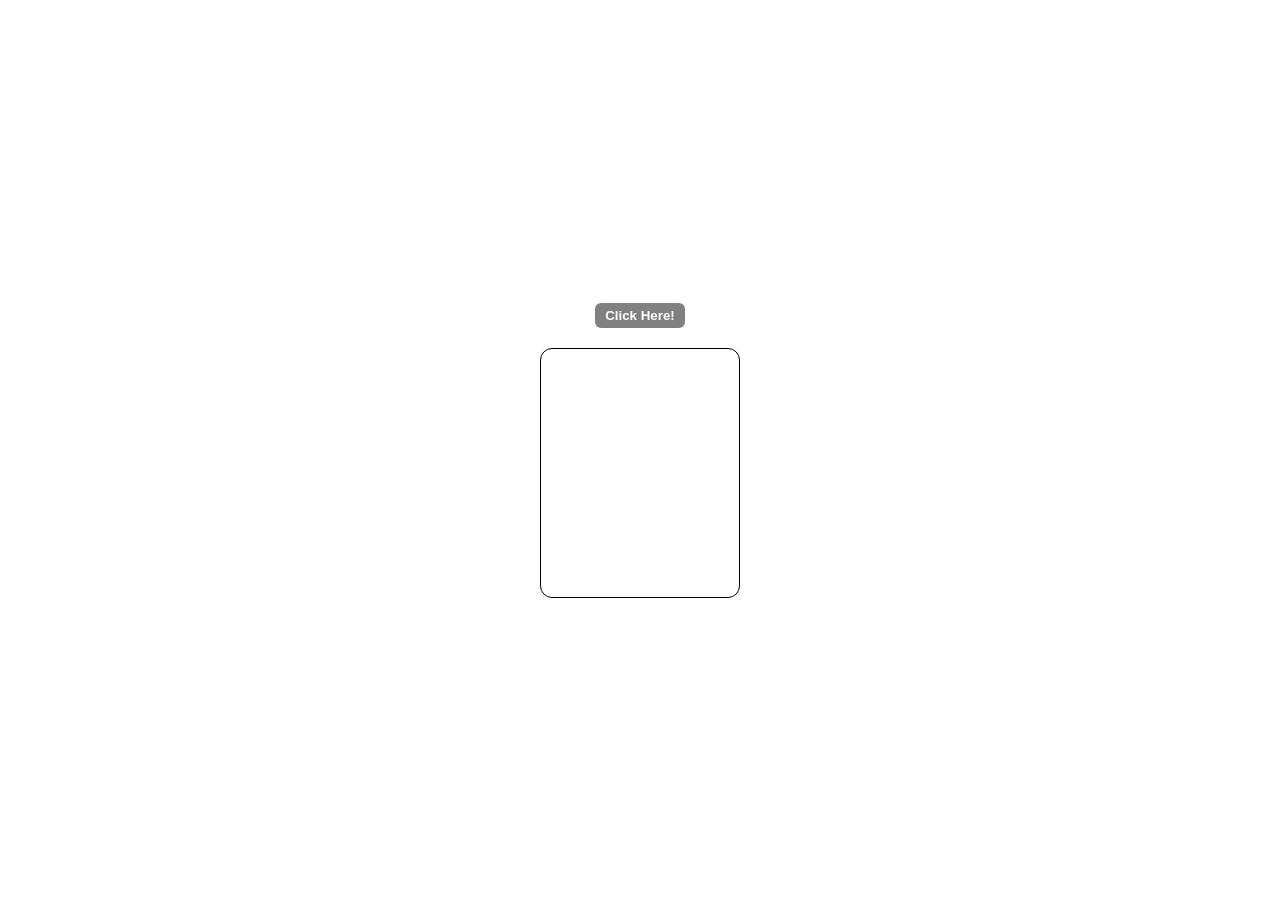
<file: Api project/index.html>
<!DOCTYPE html>
<html lang="en">

<head>
    <meta charset="UTF-8">
    <meta name="viewport" content="width=device-width, initial-scale=1.0">
    <title>Not App</title>
    <style>
        * {
            padding: 0;
            margin: 0;
            box-sizing: border-box;
        }

        html,
        body {
            height: 100vh;
            width: 100%;
            display: flex;
            align-items: center;
            justify-content: center;
            flex-direction: column;
            gap: 20px;
        }

        .box {
            height: 250px;
            width: 200px;
            border: 1px solid black;
            padding: 10px;
            border-radius: 12px;
        }

        button {
            padding: 5px 10px;
            border-radius: 6px;
            border: none;
            cursor: pointer;
            color: white;
            font-weight: 700;
            background-color: gray;
        }
    </style>
</head>

<body>
    <button onclick="getData()">Click Here!</button>
    <div class="box"></div>
    <script>
        let url = "https://jsonplaceholder.typicode.com/comments";
        let box = document.querySelector(".box");

        async function getData() {

            let random = Math.round(Math.random() * 500);
            const data = await fetch(url);
            const response = await data.json();

            box.innerText = `Body : ${response[random].body}`

        }

    </script>
</body>

</html>
</file>
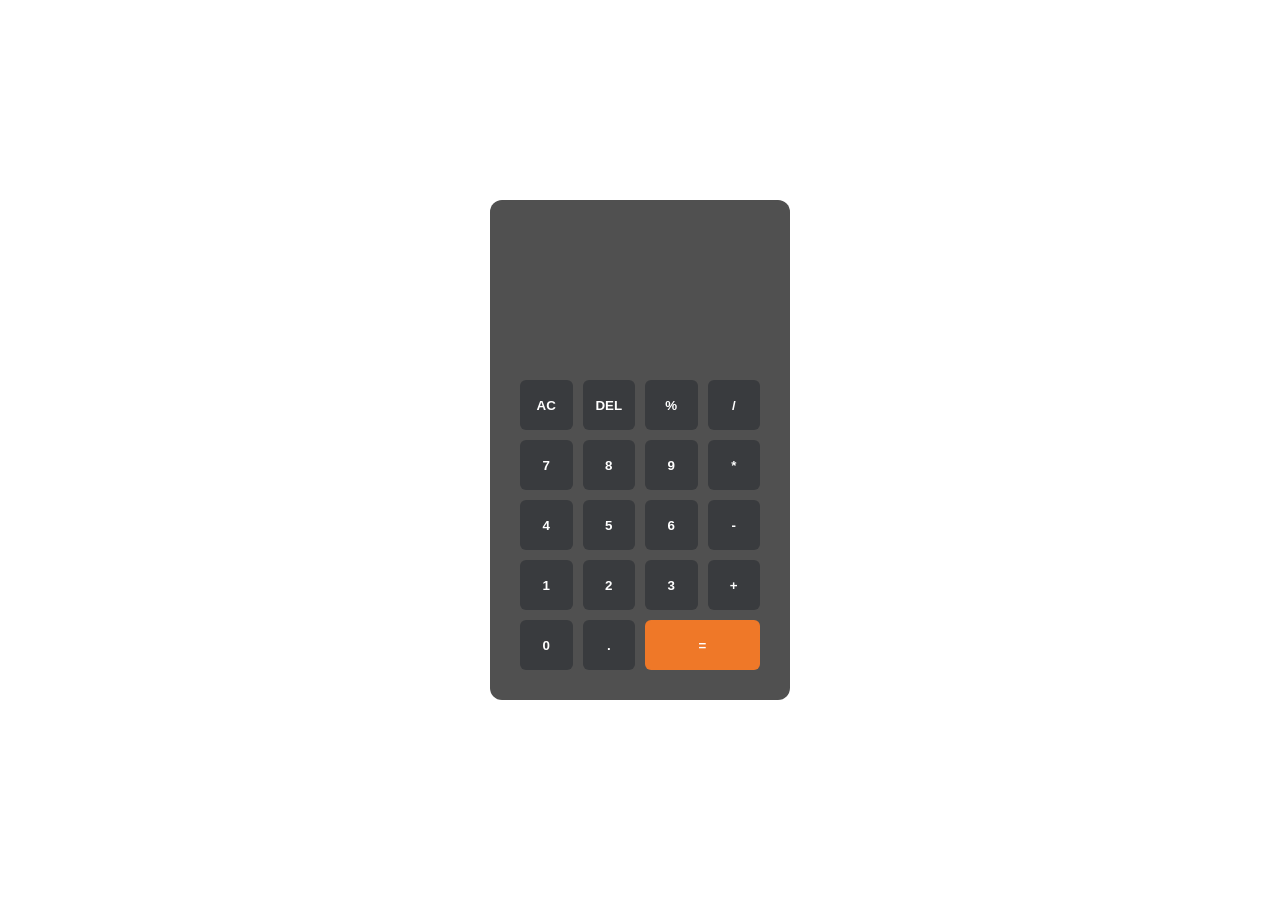
<file: Calculator/index.html>
<!DOCTYPE html>
<html lang="en">

<head>
    <meta charset="UTF-8">
    <meta name="viewport" content="width=device-width, initial-scale=1.0">
    <title>Calculator</title>
    <link rel="stylesheet" href="style.css">
</head>

<body>
    <div class="container">
        <div class="display-area">
            <input type="text" readonly id="display">
        </div>
        <div class="buttons-area">
            <button onclick="cleaarAll()">AC</button>
            <button onclick="clearOne()">DEL</button>
            <button onclick="append('%')">%</button>
            <button onclick="append('/')">/</button>
            <button onclick="append('7')">7</button>
            <button onclick="append('8')">8</button>
            <button onclick="append('9')">9</button>
            <button onclick="append('*')">*</button>
            <button onclick="append('4')">4</button>
            <button onclick="append('5')">5</button>
            <button onclick="append('6')">6</button>
            <button onclick="append('-')">-</button>
            <button onclick="append('1')">1</button>
            <button onclick="append('2')">2</button>
            <button onclick="append('3')">3</button>
            <button onclick="append('+')">+</button>
            <button onclick="append('0')">0</button>
            <button onclick="append('.')">.</button>
            <button onclick="cal()" id="equalTo">=</button>
        </div>
    </div>
    <script src="script.js"></script>
</body>

</html>
</file>
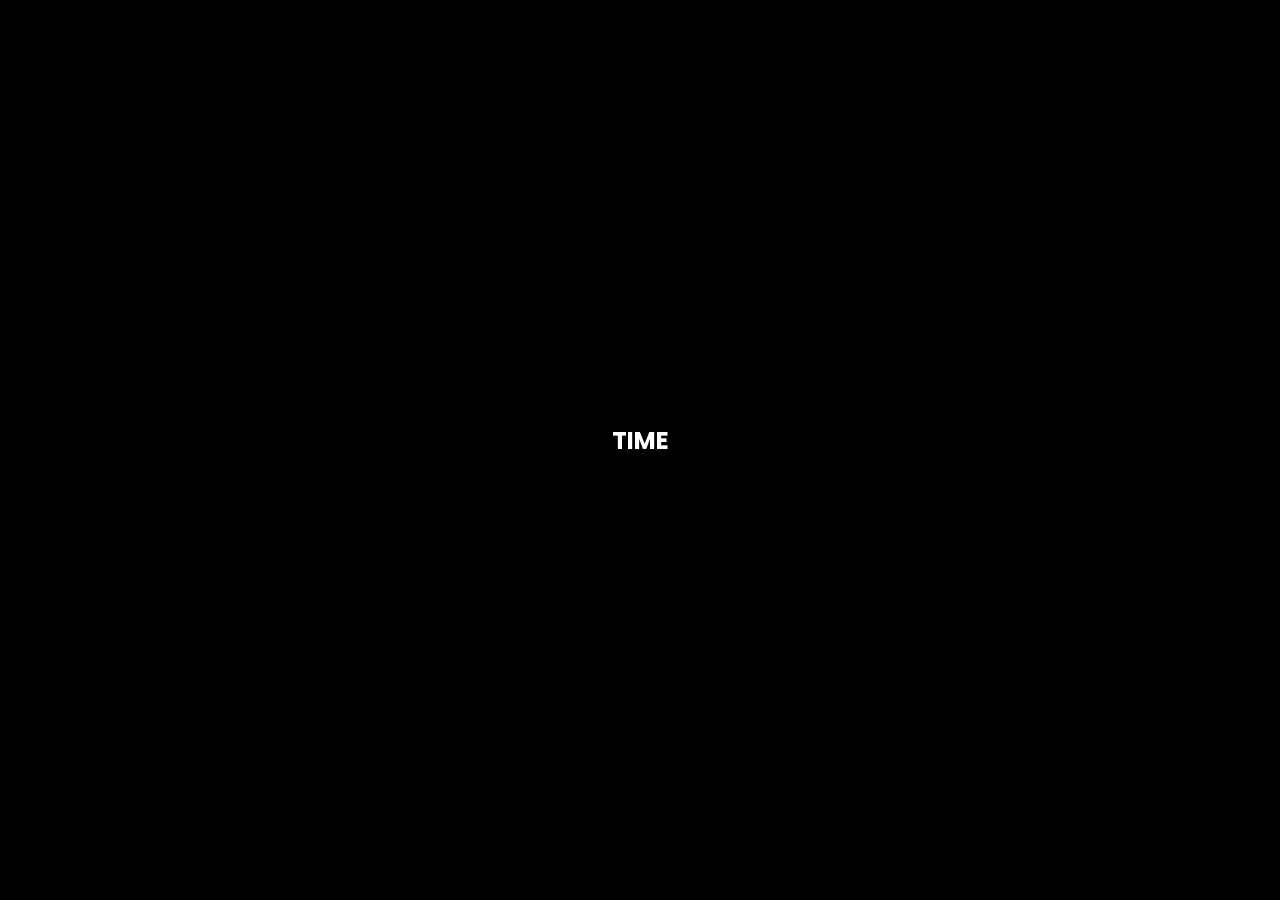
<file: Clock/index.html>
<!DOCTYPE html>
<html lang="en">

<head>
    <meta charset="UTF-8">
    <meta name="viewport" content="width=device-width, initial-scale=1.0">
    <title>Clock</title>
    <link rel="stylesheet" href="style.css">
</head>

<body>
    <h2>TIME</h2>
    <div id="time"></div>
    <script src="script.js"></script>
</body>

</html>
</file>
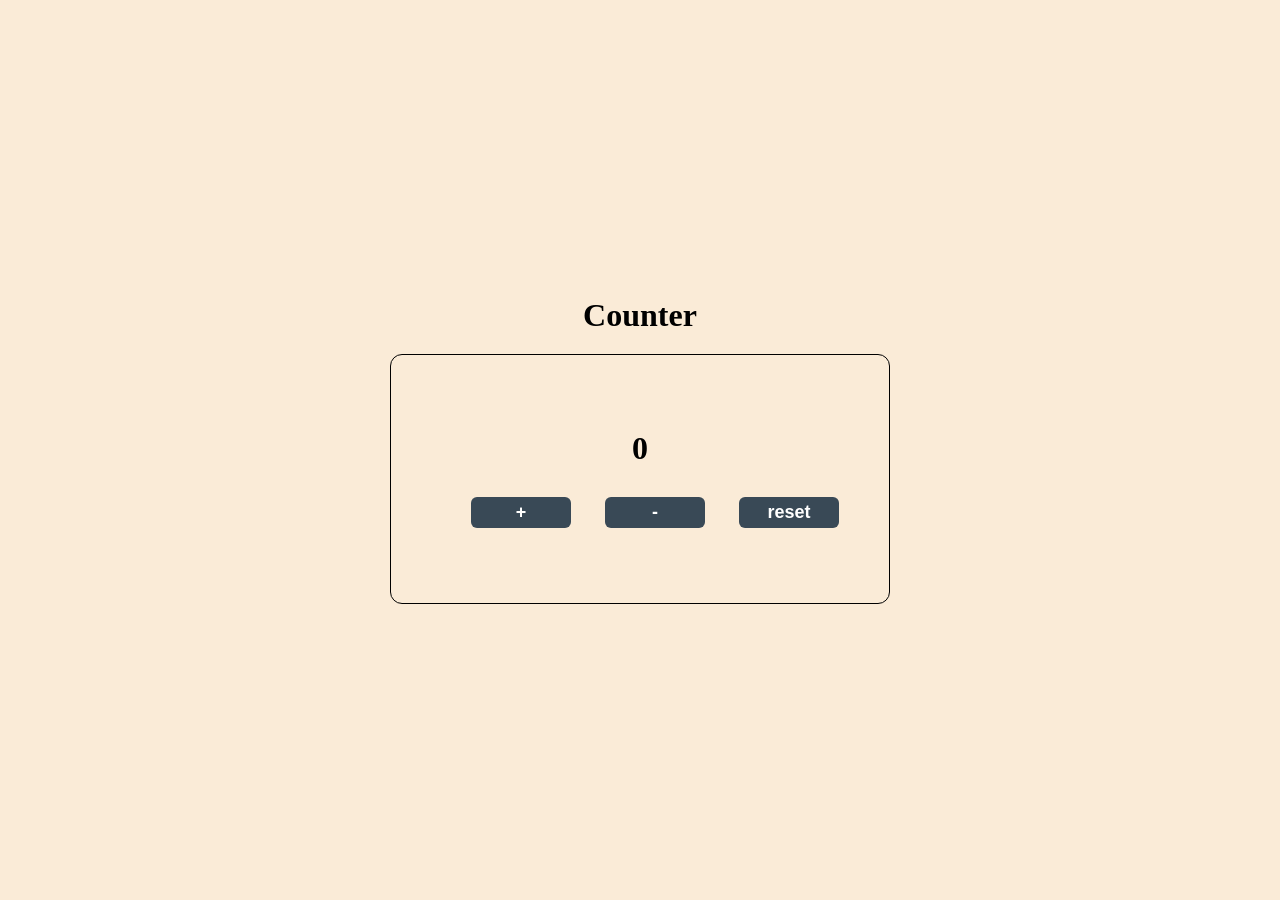
<file: Counter/index.html>
<!DOCTYPE html>
<html lang="en">

<head>
    <meta charset="UTF-8">
    <meta name="viewport" content="width=device-width, initial-scale=1.0">
    <title>Counter</title>
    <link rel="stylesheet" href="style.css">
</head>

<body>
    <h2>Counter</h2>
    <div class="container">
        <h2 id="display">0</h2>
        <div class="btns-container">
            <button onclick="increament()">+</button>
            <button onclick="decreament()">-</button>
            <button onclick="reset()">reset</button>
        </div>
    </div>
    <script src="script.js"></script>
</body>

</html>
</file>
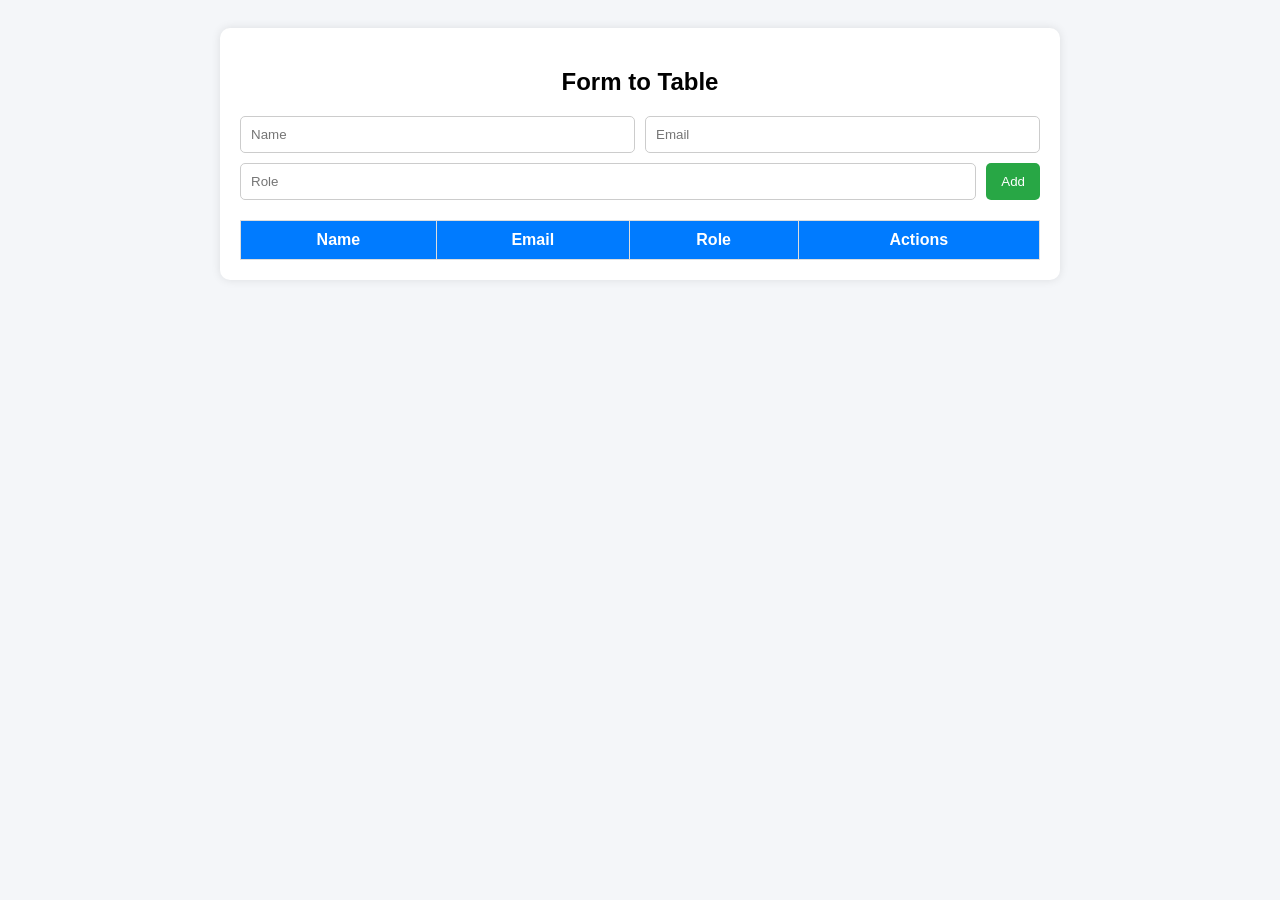
<file: CURD Project/index.html>
<!DOCTYPE html>
<html lang="en">

<head>
    <meta charset="UTF-8">
    <title>Form to Table App</title>
    <link rel="stylesheet" href="style.css">
</head>

<body>

    <div class="container">
        <h2>Form to Table</h2>

        <form id="userForm">
            <input type="text" id="name" placeholder="Name" required>
            <input type="email" id="email" placeholder="Email" required>
            <input type="text" id="role" placeholder="Role" required>
            <button type="submit" class="add-btn">Add</button>
        </form>

        <table>
            <thead>
                <tr>
                    <th>Name</th>
                    <th>Email</th>
                    <th>Role</th>
                    <th>Actions</th>
                </tr>
            </thead>
            <tbody id="tableBody"></tbody>
        </table>
    </div>


    <script src="script.js"></script>
</body>

</html>
</file>
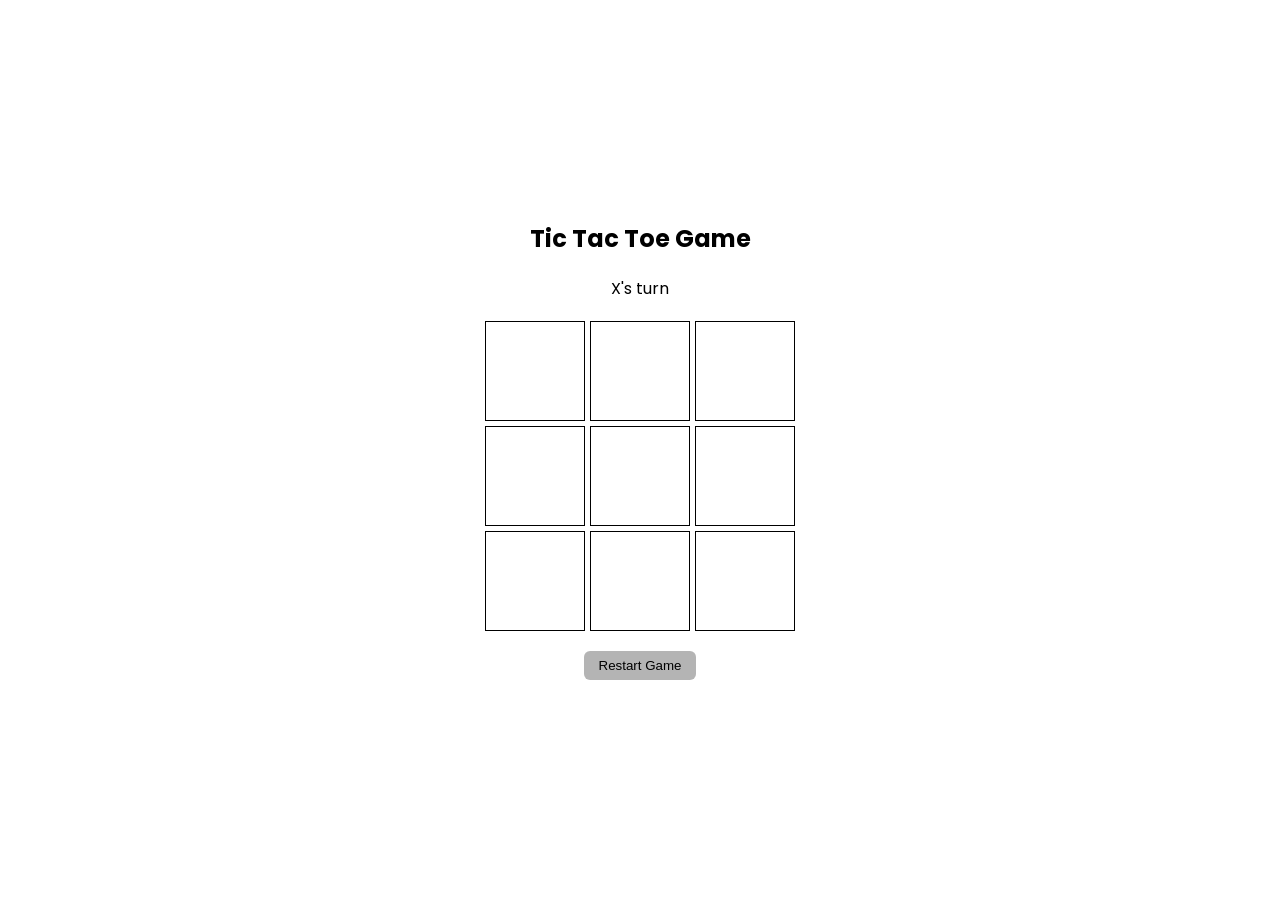
<file: Game/index.html>
<!DOCTYPE html>
<html lang="en">

<head>
    <meta charset="UTF-8">
    <meta name="viewport" content="width=device-width, initial-scale=1.0">
    <title>Tic Tac Toe</title>
    <link rel="stylesheet" href="style.css">
</head>

<body>
    <div class="title">
        <h2>Tic Tac Toe Game</h2>
    </div>
    <div class="turn">
        <div id="turn-msg">X's turn</div>
    </div>
    <div class="container">
        <button class="btns"></button>
        <button class="btns"></button>
        <button class="btns"></button>
        <button class="btns"></button>
        <button class="btns"></button>
        <button class="btns"></button>
        <button class="btns"></button>
        <button class="btns"></button>
        <button class="btns"></button>
    </div>
    <div class="winner-msg">
        <div id="msg"></div>
    </div>
    <button id="reset">Restart Game</button>

    <script src="app.js"></script>
</body>


</html>
</file>
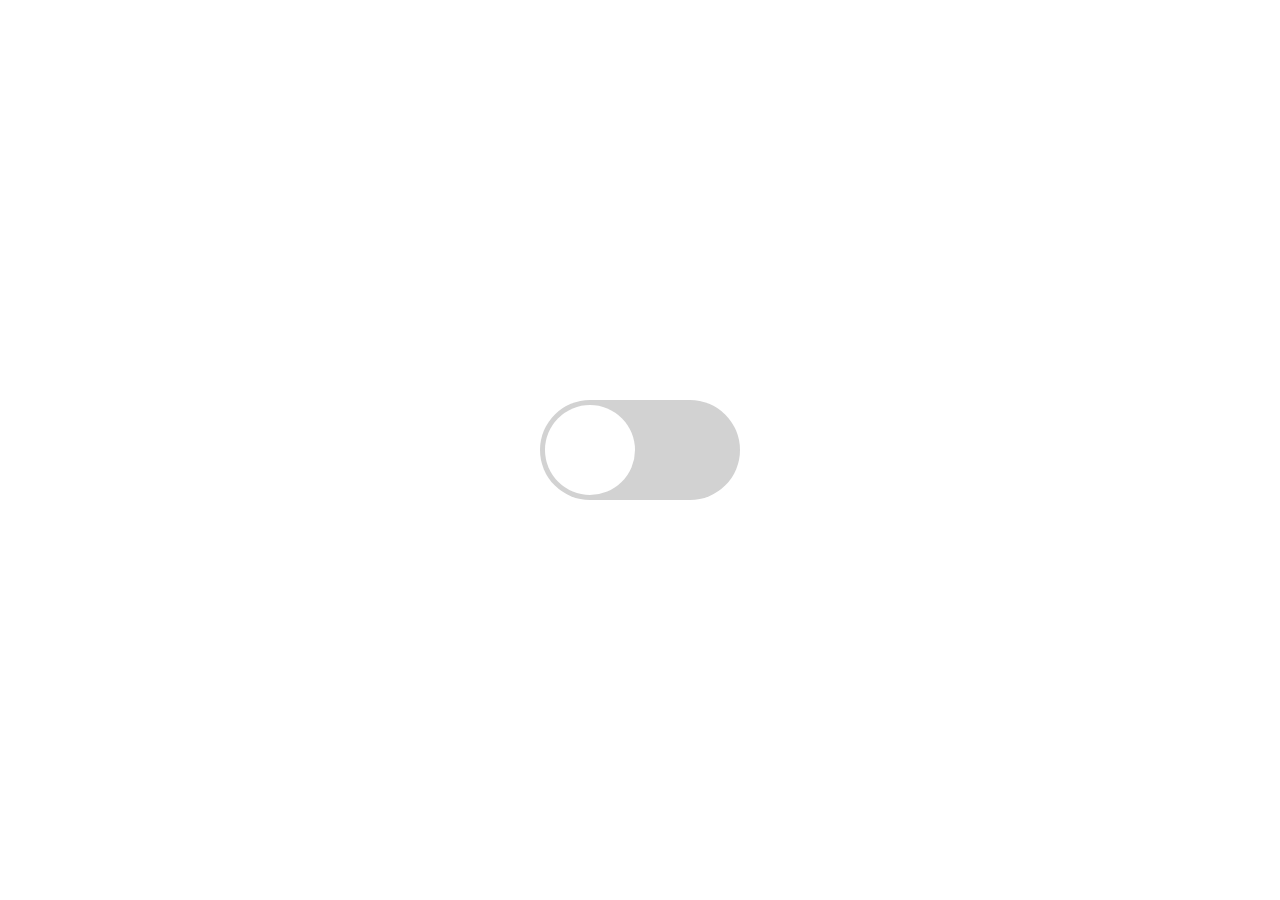
<file: ModeKeeper/index.html>
<!DOCTYPE html>
<html lang="en">

<head>
    <meta charset="UTF-8">
    <meta name="viewport" content="width=device-width, initial-scale=1.0">
    <title>ModeKeeper</title>
    <link rel="stylesheet" href="style.css">
</head>

<body>
    <div class="container">
        <input type="checkbox" id="check">
        <label for="check" id="button"></label>
    </div>

    <script src="script.js"></script>
</body>

</html>
</file>
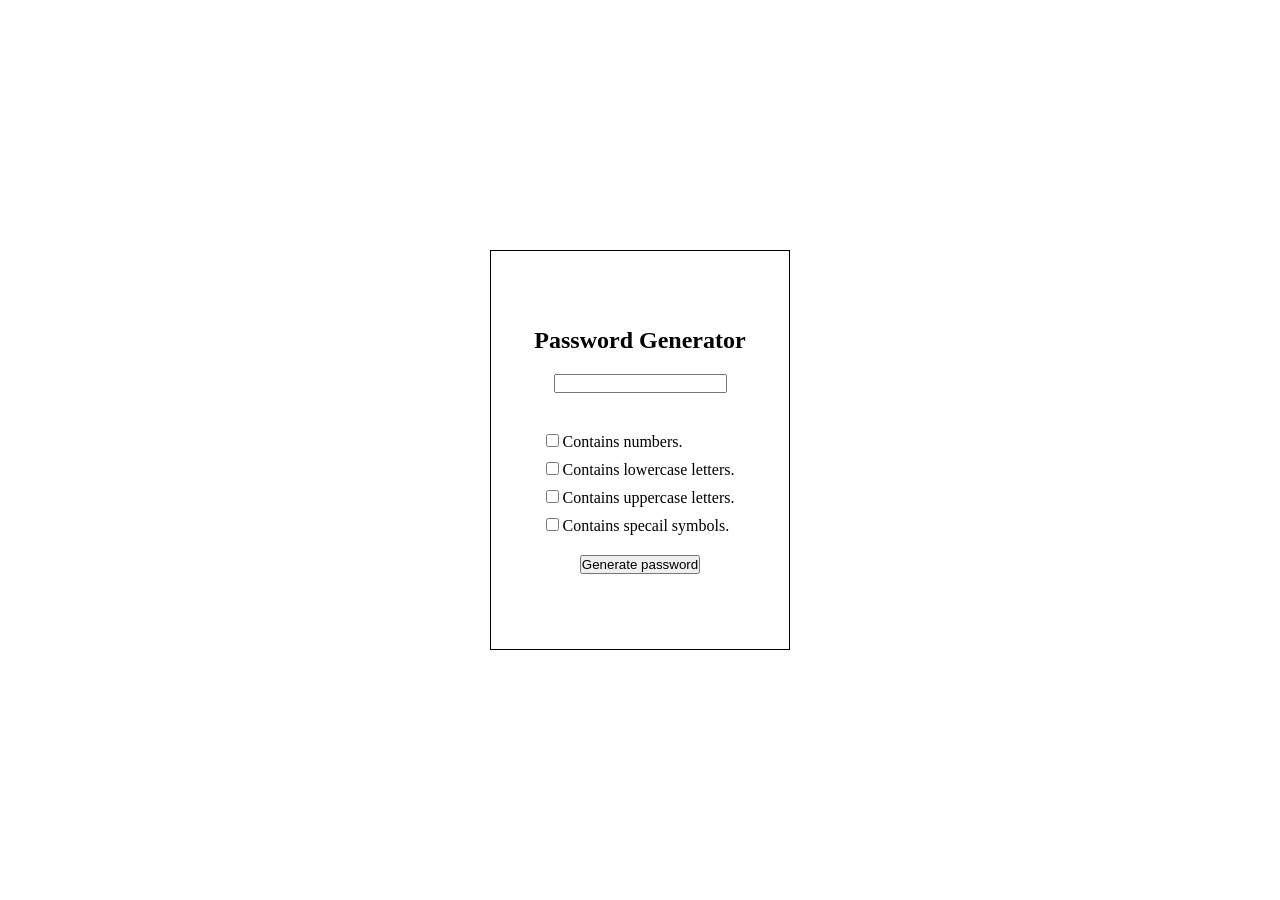
<file: Password Generator/index.html>
<!DOCTYPE html>
<html lang="en">

<head>
    <meta charset="UTF-8">
    <meta name="viewport" content="width=device-width, initial-scale=1.0">
    <title>Document</title>
    <link rel="stylesheet" href="style.css">
</head>

<body>

    <div class="container">
        <h2>Password Generator</h2>
        <div class="display-container">
            <input type="text" id="display" readonly>
        </div>
        <div class="note"></div>
        <div class="check-container">
            <label for="number">
                <input type="checkbox" name="" id="number">
                <span>Contains numbers.</span>
            </label>
            <label for="lowercase">
                <input type="checkbox" name="" id="lowercase">
                <span>Contains lowercase letters.</span>
            </label>
            <label for="uppercase">
                <input type="checkbox" name="" id="uppercase">
                <span>Contains uppercase letters.</span>
            </label>
            <label for="symbols">
                <input type="checkbox" name="" id="symbols">
                <span>Contains specail symbols.</span>
            </label>
        </div>
        <button id="btn">Generate password</button>
    </div>
   

    <script src="script.js"></script>
</body>

</html>
</file>
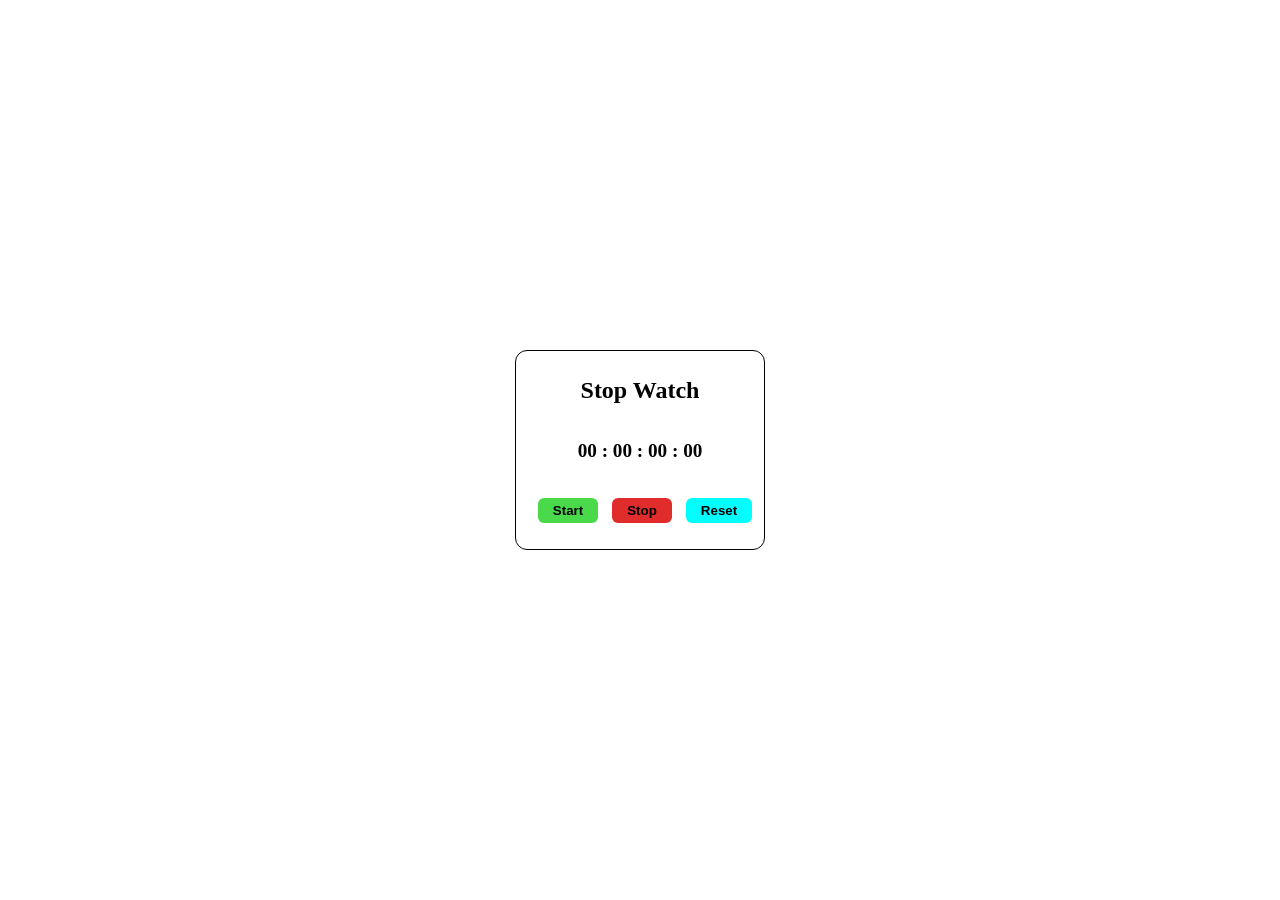
<file: Stop Watch/index.html>
<!DOCTYPE html>
<html lang="en">

<head>
    <meta charset="UTF-8">
    <meta name="viewport" content="width=device-width, initial-scale=1.0">
    <title>Stop Watch</title>
    <link rel="stylesheet" href="style.css">
</head>

<body>
    <div class="conatiner">
        <h2>Stop Watch</h2>
        <div id="display">00 : 00 : 00 : 00
        </div>
        <div class="buttons-container">
            <button onclick="start()" id="start">Start</button>
            <button onclick="stop()" id="stop">Stop</button>
            <button onclick="reset()" id="reset">Reset</button>
        </div>
    </div>

    <script src="script.js"></script>
</body>

</html>
</file>
<file: Calculator/style.css>
* {
    padding: 0;
    margin: 0;
    box-sizing: border-box;
}

html,
body {
    height: 100vh;
    width: 100vw;
    display: flex;
    align-items: center;
    justify-content: center;
}

.container {
    width: 300px;
    height: 500px;
    padding: 30px;
    border-radius: 12px;
    display: flex;
    flex-direction: column;
    justify-content: space-between;
    background-color: #505050;
    overflow: hidden;
}

.display-area {
    margin-bottom: 30px;
    width: 100%;
    height: 100%;
    display: flex;
    align-items: end;
}

.display-area input {
    padding-right: 10px;
    height: 50px;
    width: 100%;
    text-align: end;
    outline: none;
    font-size: larger;
    background-color: #505050;
    color: white;
    font-weight: 700;
    border: none;
    font-size: large;
}

.buttons-area {
    display: grid;
    grid-template-columns: repeat(4, 1fr);
    align-items: center;
    gap: 10px
}

#equalTo {
    background-color: #ef7828;
    grid-column: 3/5;
}

button {
    height: 50px;
    outline: none;
    border: none;
    font-weight: 700;
    background-color: #393b3e;
    color: white;
    padding: 5px;
    border-radius: 6px;
}

/* mobile-screen */
@media(max-width:425px) {
    .container {
        height: 100vh;
        width: 100vw;
        border-radius: 0;
        overflow: hidden;
    }
}
</file>
<file: Clock/style.css>
@import url('https://fonts.googleapis.com/css2?family=Poppins:ital,wght@0,100;0,200;0,300;0,400;0,500;0,600;0,700;0,800;0,900;1,100;1,200;1,300;1,400;1,500;1,600;1,700;1,800;1,900&display=swap');


 * {
     margin: 0;
     padding: 0;
     box-sizing: border-box;
 }

 html,
 body {
     height: 100vh;
     width: 100%;
     font-family: 'Poppins';
     display: flex;
     align-items: center;
     justify-content: center;
     flex-direction: column;
     gap: 20px;
     background-color: black;
     color: white;
 }
 #time {
     font-size: larger;
 }
</file>
<file: Counter/style.css>
* {
     margin: 0;
     padding: 0;
     box-sizing: border-box;
 }

 html,
 body {
     height: 100vh;
     width: 100vw;
     display: flex;
     align-items: center;
     justify-content: center;
     flex-direction: column;
     gap: 20px;
     background-color: antiquewhite;
 }

 .container {
     height: 250px;
     width: 500px;
     border: 1px solid black;
     display: flex;
     flex-direction: column;
     align-items: center;
     justify-content: center;
     gap: 30px;
     border-radius: 12px;
 }

 h2 {
     font-size: 32px;
 }

 button {
     font-weight: 700;
     font-size: large;
     width: 100px;
     padding: 5px 10px;
     border: none;
     border-radius: 6px;
     margin-left: 30px;
     background-color: #394956;
     color: white;
     cursor: pointer;
     transition: all 1s ease;
 }

 button:hover {
     background-color: #394956e9;
 }

 button:active {
     background-color: #33414db8;
 }

 @media(max-width:425px) {
     .container {
         width: 100vw;
         height: 40vh;
         border-radius: none;
         gap: 50px;
         border: none;
     }

     button {
         margin-left: 10px;
     }
 }
</file>
<file: CURD Project/style.css>
body {
    font-family: Arial, sans-serif;
    background: #f4f6f9;
    padding: 20px;
}

.container {
    max-width: 800px;
    margin: auto;
    background: white;
    padding: 20px;
    border-radius: 10px;
    box-shadow: 0 0 10px rgba(0, 0, 0, 0.1);
}

h2 {
    text-align: center;
}

form {
    display: flex;
    gap: 10px;
    flex-wrap: wrap;
    margin-bottom: 20px;
}

input {
    flex: 1 1 30%;
    padding: 10px;
    border: 1px solid #ccc;
    border-radius: 5px;
}

button {
    padding: 10px 15px;
    border: none;
    border-radius: 5px;
    cursor: pointer;
}

.add-btn {
    background: #28a745;
    color: white;
}

table {
    width: 100%;
    border-collapse: collapse;
}

th,
td {
    border: 1px solid #ddd;
    padding: 10px;
    text-align: center;
}

th {
    background: #007bff;
    color: white;
}

.edit-btn {
    background: orange;
    color: white;
}

.delete-btn {
    background: red;
    color: white;
}
</file>
<file: Game/style.css>
@import url('https://fonts.googleapis.com/css2?family=Poppins:ital,wght@0,100;0,200;0,300;0,400;0,500;0,600;0,700;0,800;0,900;1,100;1,200;1,300;1,400;1,500;1,600;1,700;1,800;1,900&display=swap');
 
 * {
     padding: 0;
     margin: 0;
     box-sizing: border-box;
 }

 html,
 body {
     height: 100vh;
     width: 100%;
     display: flex;
     align-items: center;
     justify-content: center;
     flex-direction: column;
     gap: 20px;
     overflow: hidden;
     font-family: 'Poppins';
 }

 .container {
     max-width: 310px;
     height: 310px;
     display: flex;
     flex-wrap: wrap;
     gap: 5px;
     background-color: white;
 }

 .btns {
     width: 100px;
     height: 100px;
     font-size: 32px;
     background-color: white;
     font-weight: bolder;
     border: 1px solid black;
 }

 #reset {
     padding: 7px 15px;
     border-radius: 6px;
     background-color: rgba(128, 128, 128, 0.589);
     border: none;
     cursor: pointer;
 }

 .winner-msg {
    display:none;
 }

 #msg {
     font-size: 22px;
 }
</file>
<file: ModeKeeper/style.css>
* {
    padding: 0;
    margin: 0;
}

body.dark {
    background-color: black;
    color: white;
    transition: 1s ease;
}

body {
    background-color: white;
    color: black;
    transition: 1s ease;
    overflow: hidden;
}

.container {
    height: 100vh;
    width: 100%;
    display: flex;
    align-items: center;
    justify-content: center;
}

#button {
    width: 200px;
    height: 100px;
    border-radius: 200px;
    background-color: #d2d2d2;
    cursor: pointer;
    position: relative;
    transition: 0.2;
}

#button::before {
    position: absolute;
    content: '';
    width: 90px;
    height: 90px;
    border-radius: 200px;
    background-color: #fff;
    margin: 5px;
    transition: 0.2s;
}

input:checked+#button {
    background-color: #20096d;
}

input:checked+#button::before {
    transform: translateX(100px);
}

input {
    display: none;
}
</file>
<file: Password Generator/style.css>
* {
    padding: 0;
    margin: 0;
    box-sizing: border-box;
}

html,
body {
    height: 100vh;
    width: 100%;
    display: flex;
    align-items: center;
    justify-content: center;
}

.container {
    padding: 10px;
    height: 400px;
    width: 300px;
    border: 1px solid black;
    display: flex;
    align-items: center;
    justify-content: center;
    flex-direction: column;
    gap: 20px;
}

.check-container {
    display: flex;
    flex-direction: column;
    gap: 10px;
}
</file>
<file: Stop Watch/style.css>
* {
     padding: 0;
     margin: 0;
     box-sizing: border-box;
 }

 html,
 body {
     height: 100vh;
     width: 100%;
     display: flex;
     justify-content: center;
     align-items: center;
 }

 .conatiner {
     height: 200px;
     width: 250px;
     border: 1px solid black;
     display: flex;
     flex-direction: column;
     justify-content: space-evenly;
     align-items: center;
     gap: 10px;
     border-radius: 12px;
 }

 #display {
     font-weight: 700;
     font-size: larger
 }

 button {
     padding: 5px 15px;
     border: none;
     font-weight: 700;
     margin-left: 10px;
     border-radius: 6px;
     cursor: pointer;
 }

 #start {
     background-color: rgba(8, 203, 8, 0.73);
 }

 #start:hover {
     background-color: rgb(8, 203, 8);
 }

 #stop {
     background-color: rgba(225, 38, 38, 0.967);
 }

 #stop:hover {
     background-color: rgba(231, 37, 37, 0.788);
 }

 #reset {
     background-color: aqua;
 }

 #reset:hover {
     background-color: rgba(0, 255, 255, 0.621);
 }
</file>
